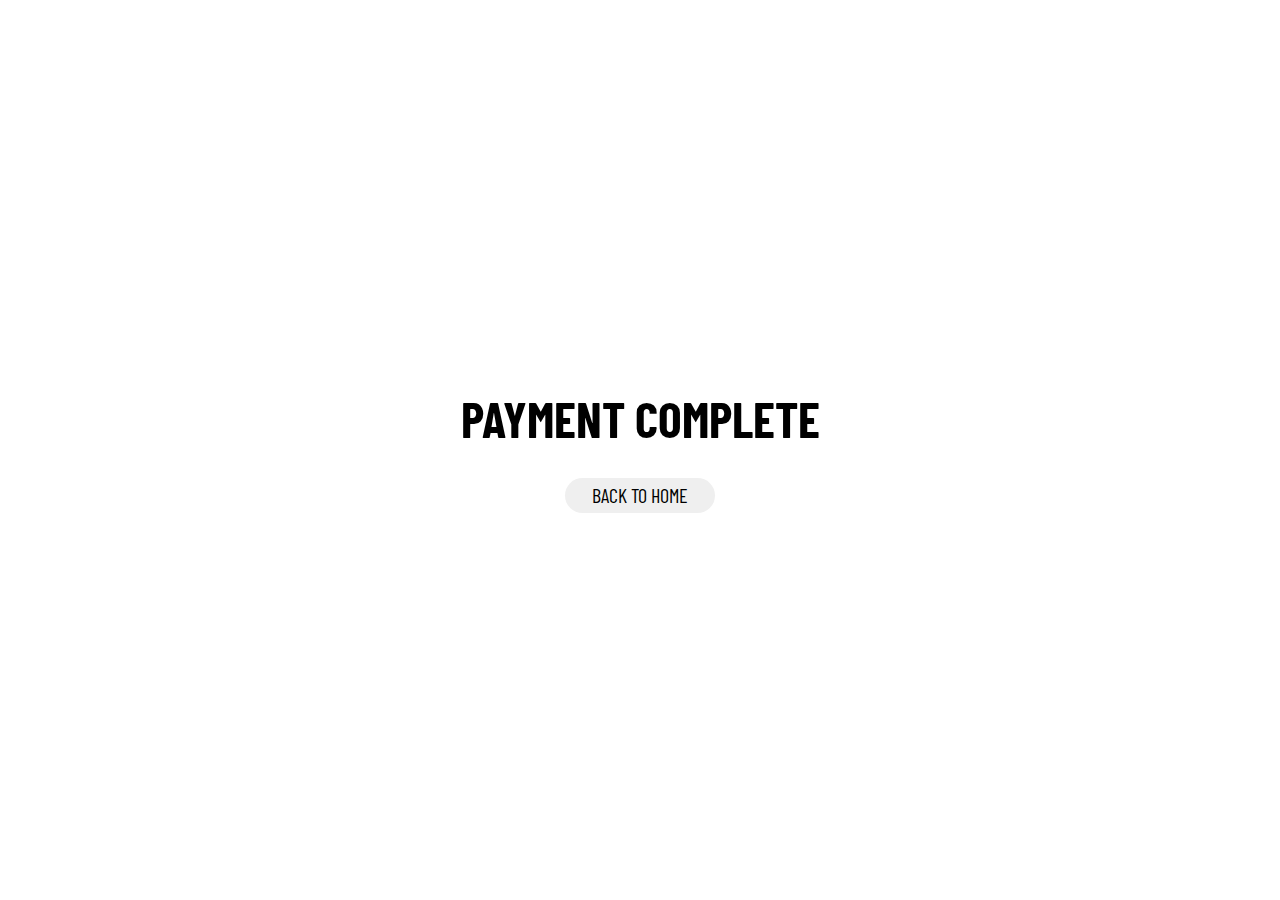
<file: payment.html>
<!DOCTYPE html>
<html lang="en">
<head>
    <meta charset="UTF-8">
    <meta http-equiv="X-UA-Compatible" content="IE=edge">
    <meta name="viewport" content="width=device-width, initial-scale=1.0">
    <title>Document</title>
    <link rel="stylesheet" href="payment.css">
</head>
<body>
    <section class="fullHeight">
        <h1>PAYMENT COMPLETE</h1>
        <button onclick="goHome()">BACK TO HOME</button>
    </section>





<script>
    function goHome() {
        window.location = '/home.html'
    }
</script>
</body>
</html>
</file>
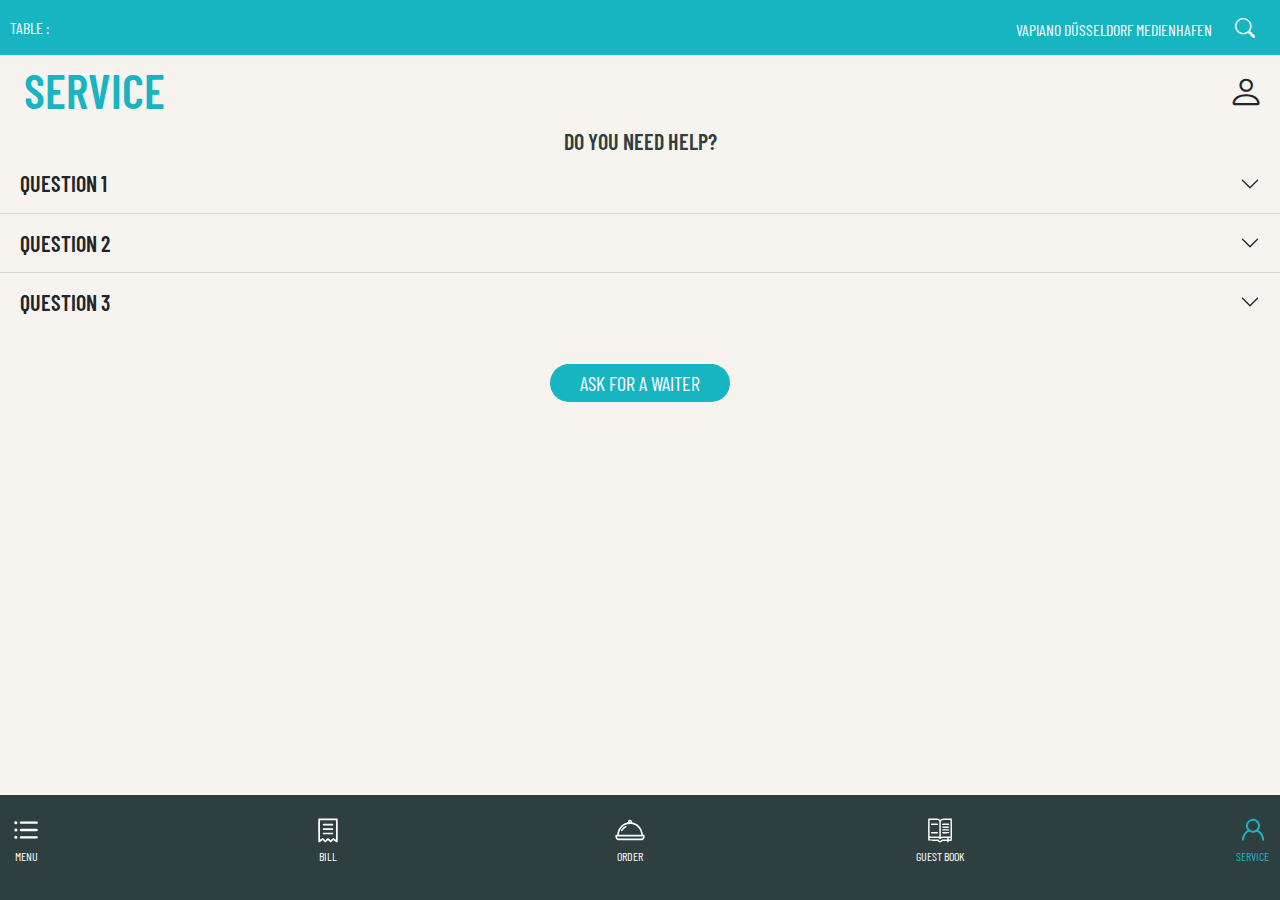
<file: service.html>
<!DOCTYPE html>
<html lang="en">

<head>
    <meta charset="UTF-8">
    <meta http-equiv="X-UA-Compatible" content="IE=edge">
    <meta name="viewport" content="width=device-width, initial-scale=1.0">
    <title>VAPIANO SERVICE</title>
    <link rel='stylesheet' type='text/css' href='css/bootstrap.min.css'>
    <link rel="stylesheet" href='https://cdn.jsdelivr.net/npm/bootstrap-icons@1.5.0/font/bootstrap-icons.css'>
    <link rel="stylesheet" href="servicestyle.css">
    <link rel="stylesheet" href="https://cdnjs.cloudflare.com/ajax/libs/font-awesome/6.0.0/css/all.min.css"
        integrity="sha512-9usAa10IRO0HhonpyAIVpjrylPvoDwiPUiKdWk5t3PyolY1cOd4DSE0Ga+ri4AuTroPR5aQvXU9xC6qOPnzFeg=="
        crossorigin="anonymous" referrerpolicy="no-referrer" />
    <link rel="stylesheet" href='https://cdn.jsdelivr.net/npm/bootstrap-icons@1.5.0/font/bootstrap-icons.css'>
    <link rel='stylesheet' type='text/css' media='screen' href='css/style.css?v=1.6'>
</head>

<body>
    <div class="afterAnimation">

        <div class="header">
            <div class="forPosRel">

                <div class="tablename">

                    <p>TABLE : <span id="table-name-select"></span></p>

                </div>

                <div class="location">

                    <p>VAPIANO D&Uuml;SSELDORF MEDIENHAFEN <i class="bi bi-search"></i></p>

                </div>
                <form class="formShow">
                    <input type="text">
                    <button type="submit">SEARCH</button>
                    <i class="fa-solid fa-xmark"></i>
                </form>
            </div>

        </div>



        <!-- for bottom padding -->

        <div class="pdngbtom"></div>













        <div class="thnkuModal">
            <div class="helpModalHeader">
                <h1>SERVICE</h1>
                <h4><i class="bi bi-person"></i></h4>
            </div>

            <div class="order-data">

                <h6>DO YOU NEED HELP?</h6>



                <div class="accordion accordion-flush" id="accordionFlushExample">
                    <div class="accordion-item">
                        <h2 class="accordion-header" id="flush-headingOne">
                            <button class="accordion-button collapsed" type="button" data-bs-toggle="collapse"
                                data-bs-target="#flush-collapseOne" aria-expanded="false"
                                aria-controls="flush-collapseOne">
                                Question 1
                            </button>
                        </h2>
                        <div id="flush-collapseOne" class="accordion-collapse collapse"
                            aria-labelledby="flush-headingOne" data-bs-parent="#accordionFlushExample">
                            <div class="accordion-body">Lorem ipsum dolor sit amet, consectetur adipiscing
                                elit. Donec accumsan justo lacus, non mattis purus varius id. Phasellus
                                bibendum augue ac ipsum finibus consectetur. Proin blandit mattis sem ut
                                suscipit. Ut consequat ornare odio, ac pretium lectus porta a. Suspendisse
                                eget viverra lectus. Phasellus eu lorem id leo vulputate venenatis. Cras
                                fermentum risus facilisis ligula aliquet, non dictum nibh facilisis. In leo
                                elit, iaculis ac pretium id, semper non ante. Nulla in interdum massa.
                                Aliquam rhoncus quam in nibh tristique, a accumsan orci ullamcorper.
                                Pellentesque iaculis non purus non facilisis. Maecenas commodo ipsum velit,
                                in luctus nibh faucibus in.</div>
                        </div>
                    </div>
                    <div class="accordion-item">
                        <h2 class="accordion-header" id="flush-headingTwo">
                            <button class="accordion-button collapsed" type="button" data-bs-toggle="collapse"
                                data-bs-target="#flush-collapseTwo" aria-expanded="false"
                                aria-controls="flush-collapseTwo">
                                Question 2
                            </button>
                        </h2>
                        <div id="flush-collapseTwo" class="accordion-collapse collapse"
                            aria-labelledby="flush-headingTwo" data-bs-parent="#accordionFlushExample">
                            <div class="accordion-body">Lorem ipsum dolor sit amet, consectetur adipiscing
                                elit. Donec accumsan justo lacus, non mattis purus varius id. Phasellus
                                bibendum augue ac ipsum finibus consectetur. Proin blandit mattis sem ut
                                suscipit. Ut consequat ornare odio, ac pretium lectus porta a. Suspendisse
                                eget viverra lectus. Phasellus eu lorem id leo vulputate venenatis. Cras
                                fermentum risus facilisis ligula aliquet, non dictum nibh facilisis. In leo
                                elit, iaculis ac pretium id, semper non ante. Nulla in interdum massa.
                                Aliquam rhoncus quam in nibh tristique, a accumsan orci ullamcorper.
                                Pellentesque iaculis non purus non facilisis. Maecenas commodo ipsum velit,
                                in luctus nibh faucibus in.</div>
                        </div>
                    </div>
                    <div class="accordion-item">
                        <h2 class="accordion-header" id="flush-headingThree">
                            <button class="accordion-button collapsed" type="button" data-bs-toggle="collapse"
                                data-bs-target="#flush-collapseThree" aria-expanded="false"
                                aria-controls="flush-collapseThree">
                                Question 3
                            </button>
                        </h2>
                        <div id="flush-collapseThree" class="accordion-collapse collapse"
                            aria-labelledby="flush-headingThree" data-bs-parent="#accordionFlushExample">
                            <div class="accordion-body">Lorem ipsum dolor sit amet, consectetur adipiscing
                                elit. Donec accumsan justo lacus, non mattis purus varius id. Phasellus
                                bibendum augue ac ipsum finibus consectetur. Proin blandit mattis sem ut
                                suscipit. Ut consequat ornare odio, ac pretium lectus porta a. Suspendisse
                                eget viverra lectus. Phasellus eu lorem id leo vulputate venenatis. Cras
                                fermentum risus facilisis ligula aliquet, non dictum nibh facilisis. In leo
                                elit, iaculis ac pretium id, semper non ante. Nulla in interdum massa.
                                Aliquam rhoncus quam in nibh tristique, a accumsan orci ullamcorper.
                                Pellentesque iaculis non purus non facilisis. Maecenas commodo ipsum velit,
                                in luctus nibh faucibus in.</div>
                        </div>
                    </div>
                </div>

            </div>

            <div class="order-buttons">

                <a href="#" data-bs-dismiss="modal" class="btnorderpi btnlight">ASK FOR A WAITER</a>

            </div>

        </div>











        

        <div class="main_navigation">

            <ul>

                <li>

                    <a href="home.html">

                        <div class="nav_icon">

                            <?xml version="1.0" standalone="no"?>

                            <!DOCTYPE svg
                                PUBLIC "-//W3C//DTD SVG 20010904//EN" "http://www.w3.org/TR/2001/REC-SVG-20010904/DTD/svg10.dtd">

                            <svg version="1.0" xmlns="http://www.w3.org/2000/svg" width="200.000000pt"
                                height="200.000000pt" viewBox="0 0 200.000000 200.000000"
                                preserveAspectRatio="xMidYMid meet">



                                <g transform="translate(0.000000,200.000000) scale(0.100000,-0.100000)" fill="#ffffff"
                                    stroke="none">

                                    <path d="M249 1561 c-48 -49 -34 -142 26 -169 47 -22 84 -15 121 22 38 38 44

                            77 19 126 -19 37 -43 50 -95 50 -33 0 -48 -6 -71 -29z" />

                                    <path d="M605 1545 c-34 -33 -32 -70 4 -106 l30 -29 556 2 557 3 19 24 c26 32

                            25 82 -4 109 l-23 22 -558 0 -557 0 -24 -25z" />

                                    <path d="M284 1100 c-64 -26 -84 -115 -38 -169 63 -75 184 -30 184 69 0 75

                            -77 128 -146 100z" />

                                    <path d="M609 1061 c-18 -14 -24 -29 -24 -61 0 -32 6 -47 24 -61 22 -18 49

                            -19 576 -19 544 0 553 0 579 21 37 29 37 89 0 118 -26 21 -35 21 -579 21 -527

                            0 -554 -1 -576 -19z" />

                                    <path d="M271 606 c-58 -32 -69 -119 -22 -167 23 -23 38 -29 71 -29 52 0 76

                            13 95 50 25 49 19 88 -19 126 -37 37 -81 44 -125 20z" />

                                    <path d="M609 561 c-36 -36 -38 -73 -4 -106 l24 -25 559 0 559 0 21 23 c27 29

                            28 77 3 108 l-19 24 -557 3 -556 2 -30 -29z" />

                                </g>

                            </svg>

                        </div>

                        <div class="nav_text">Menu</div>

                    </a>

                </li>

                <li>

                    <a href="bill.html">

                        <div class="nav_icon">

                            <?xml version="1.0" standalone="no"?>

                            <!DOCTYPE svg
                                PUBLIC "-//W3C//DTD SVG 20010904//EN" "http://www.w3.org/TR/2001/REC-SVG-20010904/DTD/svg10.dtd">

                            <svg version="1.0" xmlns="http://www.w3.org/2000/svg" width="201.000000pt"
                                height="200.000000pt" viewBox="0 0 201.000000 200.000000"
                                preserveAspectRatio="xMidYMid meet">



                                <g transform="translate(0.000000,200.000000) scale(0.100000,-0.100000)" fill="#ffffff"
                                    stroke="none">

                                    <path d="M365 1746 c-14 -20 -15 -112 -13 -785 3 -742 4 -763 22 -777 11 -8

                            28 -14 37 -14 10 0 66 36 125 80 l108 80 82 -80 c45 -44 89 -80 99 -80 9 0 52

                            34 94 75 43 41 81 75 86 75 5 0 43 -34 86 -75 42 -41 85 -75 94 -75 10 0 55

                            36 100 81 l83 81 108 -82 c89 -66 113 -80 134 -75 14 3 31 13 38 22 9 13 12

                            183 12 773 0 668 -2 758 -16 778 l-15 22 -624 0 -625 0 -15 -24z m1175 -742

                            l0 -656 -37 28 c-21 15 -58 43 -82 61 -24 18 -50 33 -59 33 -8 0 -49 -34 -91

                            -75 -43 -41 -81 -75 -86 -75 -5 0 -43 34 -86 75 -42 41 -84 75 -94 75 -10 0

                            -53 -35 -96 -77 l-80 -77 -72 71 c-90 89 -108 95 -167 50 -25 -18 -62 -46 -82

                            -61 l-38 -28 0 656 0 656 535 0 535 0 0 -656z" />

                                    <path d="M670 1400 c-11 -11 -20 -29 -20 -40 0 -11 9 -29 20 -40 19 -19 33

                            -20 333 -20 346 0 357 2 357 60 0 58 -11 60 -357 60 -300 0 -314 -1 -333 -20z" />

                                    <path d="M667 1102 c-21 -23 -22 -52 -3 -78 14 -18 29 -19 341 -19 312 0 327

                            1 341 19 19 27 18 60 -4 79 -17 15 -55 17 -339 17 -297 0 -321 -1 -336 -18z" />

                                    <path d="M667 802 c-22 -24 -21 -55 1 -75 17 -15 55 -17 339 -17 297 0 321 1

                            336 18 21 23 22 56 1 76 -13 14 -58 16 -338 16 -300 0 -324 -1 -339 -18z" />

                                </g>

                            </svg>

                        </div>

                        <div class="nav_text">Bill</div>

                    </a>

                </li>

                <li class="countRel">

                    <a href="order.html">

                        <div class="nav_icon">

                            <?xml version="1.0" standalone="no"?>

                            <!DOCTYPE svg
                                PUBLIC "-//W3C//DTD SVG 20010904//EN" "http://www.w3.org/TR/2001/REC-SVG-20010904/DTD/svg10.dtd">

                            <svg version="1.0" xmlns="http://www.w3.org/2000/svg" width="201.000000pt"
                                height="200.000000pt" viewBox="0 0 201.000000 200.000000"
                                preserveAspectRatio="xMidYMid meet">



                                <g transform="translate(0.000000,200.000000) scale(0.100000,-0.100000)" fill="#ffffff"
                                    stroke="none">

                                    <path d="M955 1680 c-49 -20 -91 -97 -79 -145 5 -19 -2 -23 -66 -38 -297 -71

                            -543 -316 -629 -626 -11 -40 -23 -99 -27 -132 l-7 -59 -39 0 c-54 0 -76 -14

                            -84 -55 -18 -96 47 -251 121 -289 39 -21 53 -21 835 -24 555 -2 811 0 846 8

                            100 21 164 124 164 260 0 83 -13 100 -74 100 l-42 0 -12 76 c-16 104 -65 244

                            -115 333 -53 94 -178 227 -272 289 -81 55 -192 104 -277 123 l-58 12 0 41 c0

                            97 -97 163 -185 126z m79 -117 c4 -9 0 -23 -9 -32 -13 -14 -17 -14 -31 1 -9 9

                            -14 24 -11 32 8 21 43 20 51 -1z m151 -173 c213 -54 395 -203 494 -403 39 -79

                            81 -223 81 -279 l0 -28 -750 0 -750 0 0 33 c0 51 37 184 70 256 76 162 219

                            306 374 377 142 65 331 82 481 44z m699 -847 c-11 -47 -25 -77 -41 -95 -15

                            -17 -67 -18 -833 -18 -795 0 -817 1 -834 19 -18 19 -45 84 -46 109 0 9 182 12

                            880 12 l880 0 -6 -27z" />

                                    <path d="M662 1258 c-96 -55 -239 -207 -266 -282 -10 -29 19 -66 53 -66 25 0

                            36 10 75 69 52 78 101 126 184 178 62 40 72 49 72 76 0 20 -34 57 -52 57 -7 0

                            -37 -14 -66 -32z" />

                                </g>

                            </svg>

                        </div>

                        <div class="nav_text">Order</div>

                    </a>
                    <span class="countTotalOrder" style="display: none;"></span>

                </li>

                <li>

                    <a href="guest-book.html">

                        <div class="nav_icon">

                            <?xml version="1.0" standalone="no"?>

                            <!DOCTYPE svg
                                PUBLIC "-//W3C//DTD SVG 20010904//EN" "http://www.w3.org/TR/2001/REC-SVG-20010904/DTD/svg10.dtd">

                            <svg version="1.0" xmlns="http://www.w3.org/2000/svg" width="201.000000pt"
                                height="200.000000pt" viewBox="0 0 201.000000 200.000000"
                                preserveAspectRatio="xMidYMid meet">



                                <g transform="translate(0.000000,200.000000) scale(0.100000,-0.100000)" fill="#ffffff"
                                    stroke="none">

                                    <path d="M226 1748 c-14 -20 -16 -99 -16 -728 0 -622 2 -708 16 -728 15 -22

                            16 -22 315 -22 l299 0 39 -39 c39 -39 91 -61 141 -61 39 1 103 34 132 69 l27

                            31 155 0 156 0 0 -33 c0 -33 24 -67 48 -67 22 0 52 40 52 70 l0 30 94 0 c73 0

                            98 4 110 16 14 14 16 94 16 734 0 640 -2 720 -16 734 -13 14 -55 16 -308 16

                            -323 0 -358 -5 -435 -61 -43 -31 -43 -31 -65 -11 -11 11 -41 30 -66 43 -44 24

                            -51 24 -362 27 l-316 3 -16 -23z m649 -92 c19 -8 46 -26 60 -40 l25 -25 0

                            -527 0 -526 -22 8 c-13 4 -159 9 -325 11 l-303 4 0 555 0 554 265 0 c209 0

                            273 -3 300 -14z m835 -540 l0 -555 -302 -3 c-224 -2 -309 -6 -325 -16 l-23

                            -13 0 529 0 528 28 27 c55 53 75 56 360 57 l262 0 0 -554z m-785 -676 c22 -11

                            43 -27 48 -35 12 -22 61 -18 83 6 37 42 73 49 259 49 l175 0 0 -45 0 -45 -180

                            0 c-164 0 -181 -2 -196 -19 -59 -70 -74 -81 -104 -81 -31 0 -56 19 -93 74

                            l-18 26 -294 0 -295 0 0 45 0 45 288 0 c268 0 290 -1 327 -20z m785 -25 l0

                            -45 -60 0 -60 0 0 45 0 45 60 0 60 0 0 -45z" />

                                    <path d="M418 1419 c-21 -12 -24 -59 -6 -77 17 -17 429 -17 446 0 19 19 15 66

                            -7 78 -26 13 -410 13 -433 -1z" />

                                    <path d="M418 859 c-21 -12 -24 -59 -6 -77 17 -17 429 -17 446 0 19 19 15 66

                            -7 78 -26 13 -410 13 -433 -1z" />

                                    <path d="M1168 1419 c-21 -12 -24 -59 -6 -77 9 -9 73 -12 224 -12 205 0 213 1

                            228 21 16 23 12 47 -12 67 -20 15 -408 17 -434 1z" />

                                    <path d="M1162 1228 c-19 -19 -15 -66 7 -78 30 -15 413 -13 433 3 24 19 28 43

                            12 66 -15 20 -23 21 -228 21 -151 0 -215 -3 -224 -12z" />

                                    <path d="M1162 1038 c-16 -16 -15 -53 2 -67 9 -8 78 -11 226 -9 202 3 213 4

                            226 23 12 18 11 24 -2 43 -15 22 -20 22 -228 22 -151 0 -215 -3 -224 -12z" />

                                    <path d="M1168 859 c-21 -12 -24 -59 -6 -77 9 -9 73 -12 224 -12 205 0 213 1

                            228 21 16 23 12 47 -12 67 -20 15 -408 17 -434 1z" />

                                </g>

                            </svg>



                        </div>

                        <div class="nav_text">Guest Book</div>

                    </a>

                </li>

                <li>

                    <a href="service.html" class="active">

                        <div class="nav_icon">

                            <?xml version="1.0" standalone="no"?>

                            <!DOCTYPE svg
                                PUBLIC "-//W3C//DTD SVG 20010904//EN" "http://www.w3.org/TR/2001/REC-SVG-20010904/DTD/svg10.dtd">

                            <svg version="1.0" xmlns="http://www.w3.org/2000/svg" width="201.000000pt"
                                height="200.000000pt" viewBox="0 0 201.000000 200.000000"
                                preserveAspectRatio="xMidYMid meet">



                                <g transform="translate(0.000000,200.000000) scale(0.100000,-0.100000)" fill="#ffffff"
                                    stroke="none">

                                    <path d="M891 1744 c-233 -63 -392 -300 -351 -525 15 -80 42 -151 74 -193 l25

                            -33 -55 -38 c-180 -124 -307 -352 -316 -566 -4 -79 15 -109 67 -109 47 0 61

                            24 74 128 6 51 21 117 32 146 44 119 143 238 252 304 l54 33 52 -26 c134 -68

                            290 -66 432 6 l36 18 63 -37 c158 -93 279 -305 280 -489 0 -75 72 -111 121

                            -62 20 20 21 29 15 96 -19 227 -136 434 -313 554 -26 18 -49 33 -51 34 -2 2

                            13 31 32 66 61 111 79 218 55 331 -55 262 -324 431 -578 362z m251 -151 c65

                            -30 133 -95 165 -162 24 -49 28 -68 28 -146 0 -84 -2 -95 -34 -153 -81 -149

                            -249 -213 -411 -158 -77 27 -169 119 -196 196 -79 231 87 458 326 447 48 -2

                            92 -11 122 -24z" />

                                </g>

                            </svg>

                        </div>

                        <div class="nav_text">Service</div>

                    </a>

                </li>

            </ul>

        </div>

    </div>




    <script src='js/bootstrap.bundle.min.js'></script>
    <script src="serviceSc.js"></script>




</body>

</html>
</file>
<file: payment.css>
@import url('https://fonts.googleapis.com/css2?family=Barlow+Condensed:wght@100;200;300;400;500;600;700;800;900&display=swap');
* {
    margin: 0;
    padding: 0;
    box-sizing: border-box;
}
body {
    font-family: 'Barlow Condensed', sans-serif;
}
button {
    font-family: 'Barlow Condensed', sans-serif;
}
.fullHeight {
    min-height: 100vh;
    display: flex;
    justify-content: center;
    text-align: center;
    align-items: center;
    flex-direction: column;
}
.fullHeight h1 {
    font-size: 50px;
    margin-bottom: 30px;
}
.fullHeight button {
    width: 150px;
    height: 35px;
    border-radius: 30px;
    border: none;
    font-size: 20px;
    cursor: pointer;
}
</file>
<file: servicestyle.css>
.afterAnimation {
    min-height: 100vh;
    background: #F7F3EF;
}

.bi.bi-person {
    padding-right: 1rem;
}


.thnkuModal {
    transition: .3s;
}
.thnkuModal.active {
    padding-top: 5rem;
}
/* .formShow.active {
    top: 52px;
    opacity: 1;
    z-index: 1;
    
} */
/* .header form {
    width: 100%;
    position: absolute;
    left: 0;
    top: 0px;
    opacity: 0;
    z-index: -1;
    background: #fff;
    padding: 20px;
    display: flex;
    align-items: center;
    justify-content: center;
    transition: .3s;
} */
/* .header form i {
    color: #404040;
    cursor: pointer;
}
.header form input {
    outline: none;
    border: 1px solid #404040;
    width: calc(100% - 70px);
    height: 32px;
}
.header form input:focus {
    outline: none;
}
.header form button {
    width: 70px;
    height: 32px;
    background: #17b5c2;
    color: #fff;
    border: none;
} */

.helpModalHeader {
    padding-left: 1.5rem;
}



.thnkuModal {
    min-height: 50vh;
    margin: 0 !important;
    padding-top: .5rem;
}
.thnkuModal h1 {
    font-size: 48px !important;
    font-weight: 600 !important;
}
.thnkuModal i {
    font-size: 36px;
}




.accordion-button {
    background: #F7F3EF;
    font-size: 22px;
    font-weight: 600;
    text-transform: uppercase;
}
.accordion-item {
    background-color: #F7F3EF;
}
</file>
<file: css/style.css>
@import url('https://fonts.googleapis.com/css2?family=Barlow+Condensed:wght@100;200;300;400;500;600;700&family=Barlow:ital,wght@0,100;0,200;0,300;0,400;0,500;0,600;0,700;0,800;0,900;1,100&display=swap');


@font-face {

    font-family: 'amithem';

    src: url('../font/amithen.ttf');

}



body{

    font-family: 'Barlow Condensed', sans-serif;

    overflow-x: hidden;

    

}



.all-content-wrapper {

    width: 100%;

    height: 100vh;

    background-color: aliceblue;

}

/* Css for colorful lines */



.colorful-lines-container {

    width: 100%;

    height: 100%;

    position: fixed;

    top: 0;

    left: 0;

    background-color: rgba(226, 135, 61, 0.397);

    display: flex;

    align-items: center;

    justify-content: center;

}

.color-line {

    width: calc(100% / 7);

    height: 100vh;

    position: absolute;

    top: -120%;

    animation-name: line-from-top;

    animation-duration: 1.5s;

    animation-fill-mode: forwards;

}

.color-line1 {

    background-color: #e6213c;

    left: 0;

    animation-delay: 0.4s;

}

.color-line2 {

    background-color: #fab627;

    left: calc(100% / 7);

    animation-delay: 0.6s;

}

.color-line3 {

    background-color: #17b5c2;

    left: calc(100% / 3.5);

    animation-delay: 0.8s;

}

.color-line4 {

    background-color: #33ab53;

    animation-delay: 1s;

}

.color-line5 {

    background-color: #2f3e3f;

    right: calc(100% / 3.5);

    animation-delay: 1.2s;

}

.color-line6 {

    background-color: #f7f3ee;

    right: calc(100% / 7);

    animation-delay: 1.4s;

}

.color-line7 {

    background-color: #ffffff;

    right: 0;

    animation-delay: 1.6s;

}



/* Css for V image */

.center-v-img {

    width: 100%;

    height: 100%;

    position: fixed;

    left: 0;

    top: 0;

    z-index: 100;

}

.center-v-img img {

    position: absolute;

    top: 50%;

    left: 50%;

    transform: translate(-50%, -50%);

    opacity: 0;

    animation: v-logo-lazy 1s ease 2.4s 1 normal forwards;

}



/* Css for bottom images */

.bottom-images-container {

    width: 100%;

    height: 80vh;

    display: flex;

    flex-direction: column;

    align-items: center;

    justify-content: center;

    background-color: #ededed;

    position: fixed;

    bottom: -100%;

    left: 0;

    animation-name: images-from-bottom;

    animation-duration: 2.5s;

    animation-delay: 2.8s;

    animation-fill-mode: forwards;

    z-index: 1000;

}

.bottom-logo, .bottom-text-img {

    width: 100%;

    display: flex;

    flex-direction: column;

    justify-content: center;

    align-items: center;

}

.bottom-logo img {

    width: 430px;

}

.bottom-text-img img {

    width: 300px;
    opacity: 0;
    animation-name: img-fade;

    animation-duration: 2.5s;

    animation-delay: 5.4s;

    animation-fill-mode: forwards;

}











/* Css for animations */

@keyframes line-from-top {

    0% {

        top: -120%;

    }

    100% {

        top: 0;

    }

}



@keyframes v-logo-lazy {

    0% {

        opacity: 0;

    }

    100% {

        opacity: 1;

    }

}

@keyframes images-from-bottom {

    0% {

        bottom: -100%;

    }

    100% {

        bottom: 0%;

    }

}
@keyframes img-fade {
    0% {
        opacity: 0;
    }
    100% {
        opacity: 1;
    }
}








.joinScreen{

    padding: 2rem;

    text-align: center;

}

.joinHdng{

    font-size: 20px;

    text-transform: uppercase;

    margin-bottom: 0px;

    font-weight: 600;

    color: #2F3E3F;

}

.joinSubtext{

    font-size: 17px;

    text-transform: uppercase;

    font-weight: 500;

    margin-top: 5px;

}

.vapiano_table{

    display: flex;

    align-items: center;

    width: 100%;

    border-radius: 25px;

    border: 1px solid #fff;

    height: 38px;

    padding: 10px 20px;

    font-size: 17px;

    margin-bottom: 10px;

}

.btntable{

    width: 110px;

    height: 31px;

    border: 1px solid transparent;

    border-radius: 25px;

    text-transform: uppercase;

    color: #fff;

    font-size: 16px;

    font-weight: 500;

}

.bggreen{

    background-color:#33AB53 ;

}

.bgblue{

    background-color:#17B5C2 ;

}

.textgreen{

    color: #33AB53;

}

.textblue{

    color: #17B5C2;

}

.bgpinkish{

    background-color: #F7F3EF;
    min-height: 97vh;

}

.header{

    background-color: #17B5C2;
    z-index: 10;
    display: flex;

    align-items: center;

    justify-content: space-between;

    height: 55px;


    position: fixed;

    top: 0;

    z-index: 110;

    width: 100%;

}
.formShow.active {
    top: 55px;
    opacity: 1;
    z-index: 1;
    height: 73px;
    padding: 20px;
    
}
.header form {
    width: 100%;
    height: 0px;
    overflow: hidden;
    position: absolute;
    left: 0;
    top: 55px;
    opacity: 1;
    z-index: -1;
    background: #fff;
    display: flex;
    align-items: center;
    justify-content: center;
    transition: .3s;
}
.header form i {
    color: #404040;
    cursor: pointer;
}
.header form input {
    outline: none;
    border: 1px solid #404040;
    width: calc(100% - 70px);
    height: 32px;
}
.header form input:focus {
    outline: none;
}
.header form button {
    width: 70px;
    height: 32px;
    background: #17b5c2;
    color: #fff;
    border: none;
}
.forPosRel {
    width: 100%;
    height: 100%;
    position: relative;
    display: flex;
    align-items: center;
    justify-content: space-between;
    padding: 10px;
}

.pdngbtom{

    padding-bottom: 3.4rem;
    transition: .3s;

}

.header p{

    color: #fff;

    font-size: 16px;

    font-weight: 400;

    margin-bottom: 0px;

    font-family: 'Barlow Condensed', sans-serif;

}

.header i{

    color: #fff;

    margin-left: 2rem;

    font-size: 20px;

}

.header .location{

    display: flex;

    align-items: center;

}

.header .location i{

    cursor: pointer;
    color: #fff;
    margin-left: 20px;
    margin-right: 15px;

}


.logo{

    text-align: center;

    padding-top: 0.5rem;

    background-color: #fff;

    padding-bottom: 0.5rem;

}

.logo img{

    width: 245px;

}



main{

    padding-bottom: 5.7rem;

}

.aft_logo_text{

    text-align: center;

}

.aft_logo_text h3{

    font-size: 20px;

    font-weight: 600;

    margin-bottom: 0px;

    font-family: 'Barlow Condensed', sans-serif;

}

.greytext{

    color: #2F3E3F;

}

.bluetext{

    color: #17B5C2;

}



.colortheme{

    display: flex;

    margin-top: 10px;

    margin-bottom: 10px;

}

.colortheme a{

    width: calc(100%/7);

    height: 50px;

    display: inline-block;

}

.colortheme a.clr1{

    background-color: #E6213C;

}

.colortheme a.clr2{

    background-color: #FAB627;

}

.colortheme a.clr3{

    background-color: #17B5C2;

}

.colortheme a.clr4{

    background-color: #33AB53;

}

.colortheme a.clr5{

    background-color: #2F3E3F;

}

.colortheme a.clr6{

    background-color: #F7F3EE;

}

.colortheme a.clr7{

    background-color: #fff;

}



.navheader{

    background-color: #F7F3EE;

    height: 60px;

    display: flex;

    align-items: center;

    justify-content: space-around;

    margin-bottom: 10px;

    position: sticky;

    top: 3em;

    z-index: 100;

}

.navheader ul{

    padding-left: 0px;

    margin-bottom: 0px;

    display: inline-flex;

    align-items: center;

    width: 100%;

    overflow-x: scroll;

    white-space: nowrap;

    height: 100%;
    overflow-y: hidden;

}

.navheader li{

    list-style: none;

    display: inline-block;

    /* padding-left: 2rem;

    padding-right: 3rem; */
    /* padding: 0.4rem 2rem; */

}

.navheader li a{

    font-size: 19px;

    text-transform: uppercase;

    color: #2F3E3F;

    text-decoration: none;

    font-weight: bold;

    font-family: 'Barlow Condensed', sans-serif;

}



.sectionHdng{

    display: flex;

    align-items: center;

    padding: 5px 1.5rem;
    padding-right: 0;

    justify-content: space-between;

}

.hdngflex{

    margin-right: 1rem;

    position: relative;

}

.hdngflex h1{

    font-size: 48px;
    font-weight: 600;
    margin-bottom: 0px;
    margin-left: 5px;
    color: #17b5c2 ;
    /* color: #e6213c; */
    line-height: 43px;
    white-space: nowrap;


}
.hdnglineblue{
    position: relative;
    height: 5px;
    width: 100%;
    background-color: #17b5c2;
    /* background-color: #E6213C; */
   bottom: 12px;
} 


.sectionlight .hdngflex h1{

    color: #2F3E3F;

    font-size: 37px;

}

.font{

    font-family: 'amithem';

    font-size: 52px;

    position: absolute;

    top: 0.4em;

    z-index: 2;

}

.hdngline{

    height: 5px;

    width: 100%;

    background-color: #17b5c2;
    /* background-color: #E6213C; */

}

.divfooter{

    background-color: #E6213C;

    padding:3rem 2rem;
    margin-top: 50px;

}

.logo.logo_footer{

    background-color: transparent;

}

.logo_footer h1{

    color: #fff;

    font-size: 52px;

    font-family: 'Shadows Into Light', cursive;

}

.divfooter p{

    color: #fff;

    margin-bottom: 0px;

    font-size: 15px;

    text-align: justify;

}

.sectionSlider{

    margin-top: 3rem;

    margin-bottom: 2rem;

}

.itemImg{

    padding: .5rem;

}

.itemImg a{

    text-decoration: none;

}

.section_menu{

    margin-top: 1.5rem;

}

.itemImg h1{

    font-size: 17px;

    margin-bottom: 2px;

    text-align: center;

    font-weight: 700;

    text-transform: uppercase;

    color: #2F3E3F;

}

.itemImg img{

    height: 144px;

    object-fit: cover;

    margin: auto;

    width: 94%;

}

.item_btm{

    display: flex;

    justify-content: center;

    margin-top: 2px;

    position: relative;

}

.item_info{

    position: absolute;

    left: 8px;

    font-size: 18px;

    cursor: pointer;

}

.item_info i{

    color: #2F3E3F;

}

.item_price{

    font-size: 18px;

    color: #2F3E3F;

    font-weight: bold;

}

.sectionlight .sectionSlider{

    margin-top: 2rem;

}

.sectionlight .sectionHdng{

    align-items: center;

}



.main_navigation{

    background-color: #2F3E3F;

    height: 105px;

    position: fixed;

    bottom: 0;

    width: 100%;

    display: flex;

    align-items: center;

    justify-content: space-between;

    z-index: 100;
    padding-bottom: 15px;

}

.main_navigation ul{

    padding-left: 0px;

    margin-bottom: 0px;

    display: flex;

    align-items: center;

    justify-content: space-between;

    width: 100%;

}

.main_navigation ul li{

    list-style-type: none;

    text-align: center;

}

.main_navigation ul li a{

    display: flex;

    align-items: center;

    justify-content: center;

    flex-direction: column;

    line-height: 19px;

    padding: 11px;

    color: #fff;

    text-decoration: none;

}

.main_navigation ul li a.active{

    color: #17B5C2;

}

.main_navigation ul li a.active svg g{

    fill:#17B5C2 !important;

}

.main_navigation ul li a:hover svg g{

    fill:#17B5C2 !important;

}

.nav_icon{

    font-size: 24px;

    margin-bottom: 2px;

}

.nav_icon svg{

    height: 30px;

    width: 30px;

}

.nav_text{

    text-transform: uppercase;

    font-size: 12px;

}

.input-counter{

    display: flex;

    align-items: center;

}

.btninc{

    background-color: transparent;

    border: none;

    font-size: 20px;

    padding: inherit;

}

.counter{

    border: none;

    width: 35px;

    text-align: center;

    font-size: 24px;

    background-color: #F7F3EE;

}

.modalHdr{

    padding: 1rem;

    display: flex;

    justify-content: space-between;

}

.mdltitle{

    font-size: 22px;

    font-weight: bold;

    color: #17B5C2;

    margin-bottom: 0px;
    z-index: 1;
    text-transform: uppercase;

}

.mdlicon{

    margin-right: 55px;
    z-index: 1;
    font-size: 20px;

    display: flex;
    align-items: flex-start;
    justify-content: center;

}

.mdlicon i{

    margin-left: 10px;

}

.modalimg{

    text-align: center;

    padding: 1rem;

    padding-top: 0rem;

}

.modalimg img{

    width: 100%;

    height: 240px;

    object-fit: cover;

}

.modaldesc,.checklist{

    padding-left: 1rem;

    padding-right: 1rem;

}

.checklist h1{

    font-weight: bold;

}

.checklist ul{

    padding-left: 0px;

    margin-left: 1.3rem;

}

.checklist ul li{

    list-style-type: none;

    padding: 10px;

    padding-left: 0px;

    font-weight: bold;

    font-size: 17px;

    border-bottom: 2px solid #2F3E3F;

    display: flex;

    justify-content: space-between;

}

.minusPopup{

    height: 24px;

    width: 27px;

    background-color: grey;

    border: 1px solid grey;

    font-size: 24px;

    line-height: 14px;

    color: #fff;

}

.minusPopup.active{

    background-color: #17B5C2;

    border-color:#17B5C2;

}

.plusPopup{

    height: 24px;

    width: 27px;

    background-color: grey;

    border: 1px solid grey;

    font-size: 24px;

    line-height: 14px;

    color: #fff;

}

.plusPopup.active{

    background-color: #17B5C2;

    border-color:#17B5C2;

}

.checklist ul li span{

    float: right;
    height: 23px;
    width: 23px;
    display: flex;
    align-items: center;
    justify-content: center;
    border: 1px solid;
    border-radius: 2px;
    font-size: 13px;

}

.checklist ul li label{

    display: block;

}

.modalftr{

    background-color: #F7F3EE;

    padding:1rem;

}

#orderModal .modal-body{

    padding: 0rem;

}

.mdlclose{

    /* position: absolute;

    right: 11px;

    top: 0em; */

    color: #E6213C;

    cursor: pointer;

    font-size: 25px;

}

.modalData{

    margin-top: 2rem;

}

.btncart{

    display: flex;

    background-color: #E6213C;

    align-items: center;

    justify-content: center;

    height: 37px;

    border: 1px solid #E6213C;

    border-radius: 30px;

    font-size: 17px;

    color: #fff;

    text-decoration: none;

    text-transform: uppercase;

}

.innericon{

    font-size: 35px;

    padding-right: 1rem;

    color: #2F3E3F;

}

.scbginner{

    background-color: #F7F3EE;

}

.quant_pdng{

    padding-left: 2rem;
    padding-right: 3.7rem;

}

.billstyle{

    font-size: 18px;

    padding-bottom: 5px;

    font-weight: bold;

}

.brdrbtm{

    height: 2px;

    background-color: #E6213C;

    width: 100%;

}

.total{

    display: flex;

    justify-content: flex-end;

    font-size: 26px;

    font-weight: bold;

    margin-top: 10px;

    color: #2F3E3F;

}



.placebtn{

    margin-top: 2rem;

    margin-bottom: 2rem;

    display: flex;

    justify-content: space-between;

}

.placebtn a{

    display: flex;

    width: 100%;

    margin: 6px;

    text-decoration: none;

}

.btncheck{

    width: 100%;

    height: 35px;

    border-radius: 30px;

    border: 1px;

    color: #fff;

    text-transform: uppercase;

}

.btncheck.btnblue{

    background-color: #17B5C2;

}

.btncheck.btnred{

    background-color: #E6213C;

}

h4.light{

    font-size: 21px;

    color: #17b5c2 ;

    margin-left: 1.7rem;

    margin-bottom: 2px;

    margin-top: 15px;

}

.coursetitle{

    font-size: 20px;

    color: #17b5c2;

    margin-left: 1.7rem;

    margin-bottom: 15px;

}

.orderlist{

    display: flex;

    justify-content: space-between;

    background-color: #fff;

    padding: 10px 2em;

    border-bottom: 1px solid #ddd;

    align-items: center;

}

.caretupdown{

    display: flex;

    flex-direction: column;

    font-size: 10px;

    line-height: 16px;
    cursor: pointer;

}



.btnplace{

    background-color: #E6213C;

    width: 150px;

    height: 35px;

    border-radius: 30px;

    border: 1px;

    color: #fff;

    text-transform: uppercase;

    margin-top: 3rem;

    margin-bottom: 1rem;

}

.plceor{

    margin: 2rem;

    display: flex;

    justify-content: flex-end;

}



.thnkuModal{

    text-align: center;

    margin-top: 2rem;

    margin-bottom: 3rem;

}

.thnkuModal h1{

    font-size: 38px;

    font-weight: bold;

    color: #17b5c2 ;

}

.order-data h6{

    font-size: 22px;

    color: #2F3E3F;

    margin-bottom: 0px;

    font-weight: 600;

}

.order-data h4{

    font-size: 38px;

    color: #2F3E3F;

    margin-bottom: 0px;

    font-weight: 600;

}

.order-buttons{

    padding-top: 2rem;

    display: flex;

    flex-direction: column;

    justify-content: center;

    align-items: center;

}

.btnorderpi{

    width: 180px;

    margin-bottom: 14px;

    height: 38px;

    border-radius: 30px;

    color: #fff;

    text-transform: uppercase;

    font-size: 20px;

    display: flex;

    align-items: center;

    justify-content: center;

    text-decoration: none;

}



.btnorderpi.btnlight{

    background-color: #17B5C2;

}

.btnorderpi.btngreen{

    background-color: #16DD64;

}



.accordion-body {
    text-align: start !important;
}
.helpModalHeader {
    display: flex;
    align-items: center;
    justify-content: space-between;
}
.accordion-button {
    outline: none !important;
}
.accordion-button:focus {
    background-color: transparent !important;
    outline: none !important;
    border: none !important;
    box-shadow: unset !important;
    color: unset !important;
}
.accordion-button:not(.collapsed) {
    color: unset !important;
    background-color: unset !important;
    box-shadow: unset !important;
}



/* Css for responsive */

@media (max-width: 560px) {

    .bottom-logo img {

        width: 350px;

    }

    .bottom-text-img img {

        width: 250px;

    }

}

@media (max-width: 370px) {

    .bottom-logo img {

        width: 280px;

    }

    .bottom-text-img img {

        width: 220px;

    }

}
</file>
